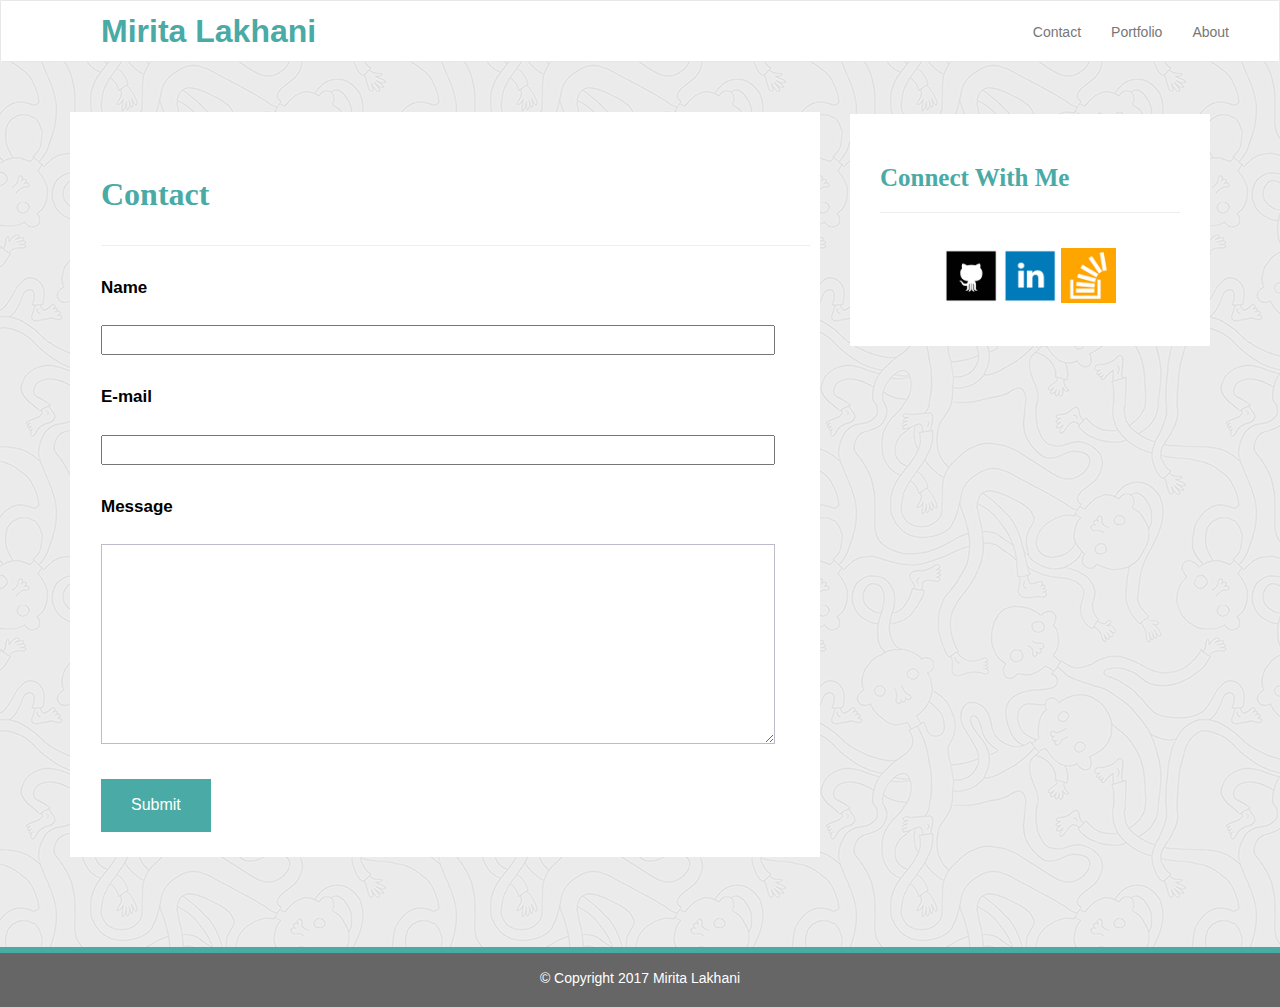
<file: contact.html>
<!DOCTYPE html>
<html lang="en-us">
  <head>

    <meta charset="UTF-8">
    <meta name="viewport" content="width=device-width, initial-scale=1.0">
    <meta http-equiv="X-UA-Compatible" content="ie=edge">

    <title>Mirita Portfolio</title>

    <!-- Boostrap Stylesheet -->
    <link rel="stylesheet" href="assets/css/bootstrap.min.css" media="screen">

    <!-- Our own CSS stylesheet -->
    <link rel="stylesheet" href="assets/css/styles.css" media="screen">

  </head>

  <body>

    <!-- Start of navbar -->
    <nav class="navbar navbar-default">
      <div class="container-fluid navbar-custom">

        <!-- Brand and toggle get grouped for better mobile display -->
        <div class="navbar-header">
          <button type="button" class="navbar-toggle collapsed" data-toggle="collapse" data-target="#bs-example-navbar-collapse-1" aria-expanded="false">
            <span class="sr-only">Toggle navigation</span>
            <span class="icon-bar"></span>
            <span class="icon-bar"></span>
            <span class="icon-bar"></span>
          </button>
          <a class="navbar-brand" href="#" id="logo">Mirita Lakhani</a>
        </div>

        <!-- Collect the nav links, forms, and other content for toggling -->
        <div class="collapse navbar-collapse" id="bs-example-navbar-collapse-1">
          <ul class="nav navbar-nav navbar-right navbar-right-custom">
            <li><a href="contact.html">Contact</a></li><span class="pipe"></span>
            <li><a href="portfolio.html">Portfolio</a></li><span class="pipe"></span>
            <li><a href="index.html">About</a></li>
          </ul>
        </div><!-- /.navbar-collapse -->
      </div><!-- /.container-fluid -->
    </nav>
    <!-- End of navbar -->

<!-- <iframe src="https://docs.google.com/forms/d/e/1FAIpQLSeO1xnjh4lS2nufl7zcqJTSzDehJanIeZg5g7jkD4FrOyFu0Q/viewform?embedded=true" width="760" height="500" frameborder="0" marginheight="0" marginwidth="0">Loading...</iframe> -->

    <!-- Start of content wrap -->
    <div class="wrap">
      <div class="container">
        <section class="row">
          <div class="col-md-8">
            <form class="contact-form">
              <h1 class="contact-form-header">Contact</h1>
              <hr class="contact-hr"/>
              <div class="form-group">
                <label class="label-name" for="name">Name</label>
                <input type="text" id="name_input" name="user_name" />
              </div>
              <div class="form-group">
                <label class="label-mail" for="mail">E-mail</label>
                <input type="email" id="mail_input" name="user_mail" />
              </div>
              <div class="form-group">
                <label class="label-msg" for="msg">Message</label><br />
                <textarea id="msg" name="user_message_input" cols=600></textarea>
              </div>
              <button class="submit-btn">Submit</button>
            </form>
          </div>
          <div class="col-md-4">

            <!-- Start of Connect With Me Area -->
            <section id="connect-with-me-area">
              <div class="connect-with-me-content">
                <h1 class="connect-with-me-header">Connect With Me</h1>
                <hr />
                <div id="images">
                  <a href="https://github.com/miritalakhani" target="-blank"><img src="assets/imgs/github.png" alt="" class="connect-with-me-photo">
                  <a href="https://www.linkedin.com/in/miritamistry" target="-blank"><img src="assets/imgs/linkedin.png" alt="" class="connect-with-me-photo">
                  <a href="https://talent.stackoverflow.com/users/login" target="-blank"><img src="assets/imgs/stackover2.png" alt="" class="connect-with-me-photo">
                </div>
              </div>
            </section>
            <!-- End of the Connect With Me Area -->
            
          </div>
        </section>
      </div>
    </div>
    <!-- End of content wrap -->

    <!-- Start of footer -->
    <footer class="footer">
      <div class="two-toned-footer-color"></div>
      <p class="text-muted text-muted-footer text-center">
        &copy; Copyright 2017 Mirita Lakhani
      </p>
    </footer>
    <!-- End of footer -->

    <!-- jQuery CDN -->
    <script type="text/javascript" src="https://code.jquery.com/jquery-2.1.4.min.js"></script>

    <!-- Bootstrap CDN -->
    <script src="https://maxcdn.bootstrapcdn.com/bootstrap/3.3.6/js/bootstrap.min.js"></script>

  </body>

</html>
</file>
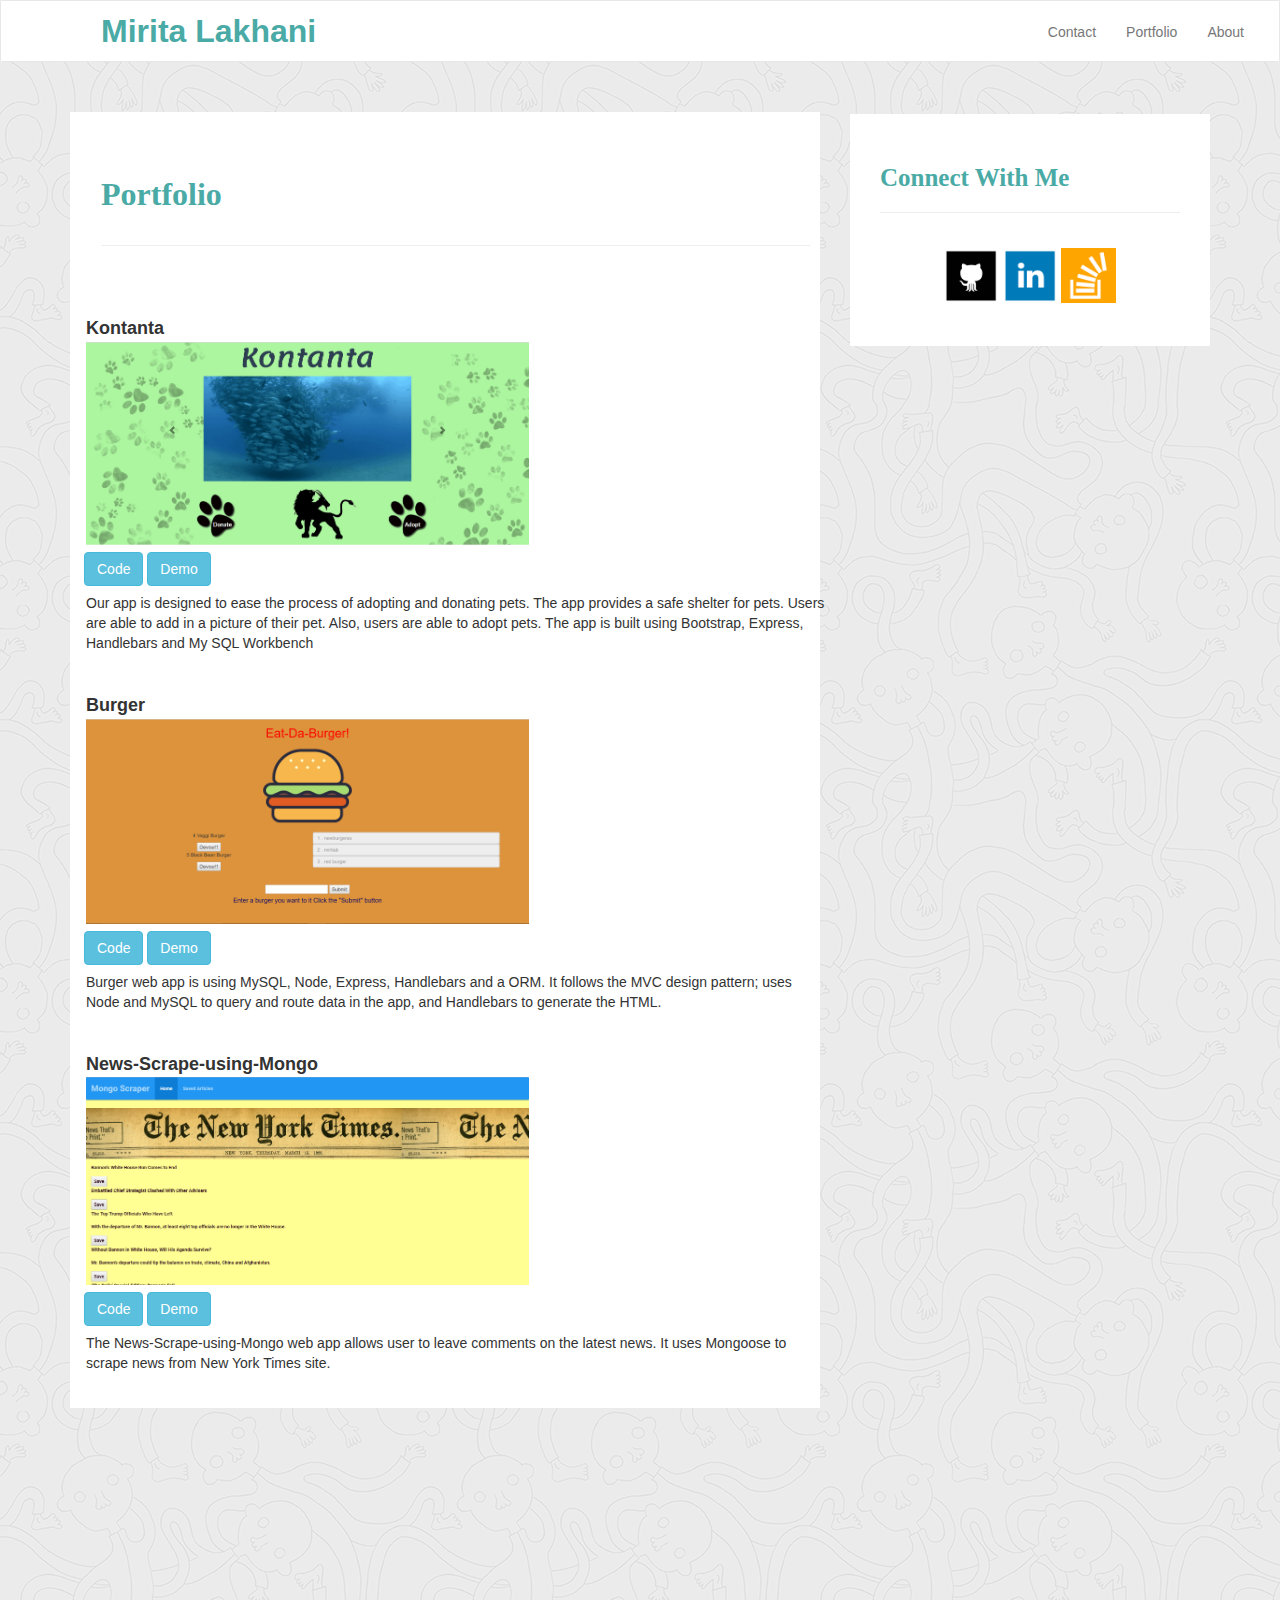
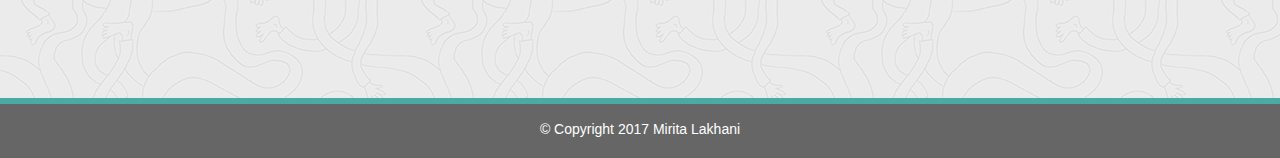
<file: portfolio.html>
<!DOCTYPE html>
<html lang="en-us">

  <head>

    <meta charset="UTF-8">
    <meta name="viewport" content="width=device-width, initial-scale=1.0">
    <meta http-equiv="X-UA-Compatible" content="ie=edge">

    <title>Mirita Portfolio</title>

    <!-- Boostrap Stylesheet -->
    <link rel="stylesheet" href="assets/css/bootstrap.min.css" media="screen">

    <!-- Our own CSS stylesheet -->
    <link rel="stylesheet" href="assets/css/styles.css" media="screen">

  </head>

  <body>
    <!-- Start of navbar -->
    <nav class="navbar navbar-default">
      <div class="container-fluid navbar-custom">

        <!-- Brand and toggle get grouped for better mobile display -->
        <div class="row">
          <div class="navbar-header">
            <button type="button" class="navbar-toggle collapsed" data-toggle="collapse" data-target="#bs-example-navbar-collapse-1" aria-expanded="false">
              <span class="sr-only">Toggle navigation</span>
              <span class="icon-bar"></span>
              <span class="icon-bar"></span>
              <span class="icon-bar"></span>
            </button>
            <div class="col-xs-12 phone-nav">
              <a class="navbar-brand" href="#" id="logo">Mirita Lakhani</a>
            </div>
          </div>

          <!-- Collect the nav links, forms, and other content for toggling -->
          <div class="collapse navbar-collapse" id="bs-example-navbar-collapse-1">
            <ul class="nav navbar-nav navbar-right navbar-right-custom">
              <li><a href="contact.html">Contact</a></li>
              <li><a href="portfolio.html">Portfolio</a></li>
              <li><a href="index.html">About</a></li>
            </ul>
          </div><!-- /.navbar-collapse -->
        </div>
      </div><!-- /.container-fluid -->
    </nav>
    <!-- End of navbar -->

    <!-- Start of content wrap -->
    <div class="wrap">
      <div class="container">
        <section class="row">
          <div class="col-md-8">
            <section id="portfolio-area">
              <h1 class="port-header">Portfolio</h1>
              <hr class="port-hr"/>

              <div class="row">
                <div class=" col  s12 l5 m5 offset-l1 offset-m1">
                <div class="aboutProject">
                  <div class="project-title"><strong>Kontanta</strong></div>
                  <img src="assets/imgs/kontanta.png" class="responsive-img" width="60%" />
      

                      <div class="row">
                        <ul class="btn col s2 m2 l2 offset-l3 offset-m3 offset-s3 brown">
                        <a class="btn btn-info" href="https://github.com/brm5050/Kontanta" target="_blank">Code</a>
                        <a class="btn btn-info" href="https://fast-ridge-90242.herokuapp.com/" target="_blank">Demo</a>
                        </ul>
                      </div>

                       <p>Our app is designed to ease the process of adopting and donating pets. The app provides a safe shelter for pets. Users are able to add in a picture of their pet. Also, users are able to adopt pets. The app is built using Bootstrap, Express, Handlebars and My SQL Workbench
                       </p>

                  </div>
                </div>

              </div>

              <div class="row">
                <div class=" col  s12 l5 m5 offset-l1 offset-m1">
                <div class="aboutProject">
                  <div class="project-title"><strong>Burger</strong></div>
                  <img src="assets/imgs/burger.png" class="responsive-img" width="60%"/>
      

                      <div class="row">
                        <ul class="btn col s2 m2 l2 offset-l3 offset-m3 offset-s3 brown">
                        <a class="btn btn-info" href="https://github.com/miritalakhani/Burger_Sequelize" target="_blank">Code</a>
                        <a class="btn btn-info" href="https://powerful-castle-26637.herokuapp.com/burger" target="_blank">Demo</a>
                        </ul>
                      </div>


                       <p>Burger web app is using MySQL, Node, Express, Handlebars and a ORM. It follows the MVC design pattern; uses Node and MySQL to query and route data in the app, and Handlebars to generate the HTML.
                       </p>
                  </div>
                </div>

              </div>



              <div class="row">
                <div class=" col  s12 l5 m5 offset-l1 offset-m1">
                <div class="aboutProject">
                  <div class="project-title"><strong>News-Scrape-using-Mongo</strong></div>
                  <img src="assets/imgs/scrap.png" class="responsive-img" width="60%" />
      

                      <div class="row">
                        <ul class="btn col s2 m2 l2 offset-l3 offset-m3 offset-s3 brown">
                        <a class="btn btn-info" href="https://github.com/miritalakhani/NYTScraper" target="_blank">Code</a>
                        <a class="btn btn-info" href="https://morning-dawn-13772.herokuapp.com/" target="_blank">Demo</a>
                        </ul>
                      </div>


                       <p>The News-Scrape-using-Mongo web app allows user to leave comments on the latest news. It uses Mongoose to scrape news from New York Times site.
                       </p>
                  </div>
                </div>

              </div>



            

            </section>
          </div>
          <div class="col-md-4">

            <!-- Start of Connect With Me Area -->
            <section id="connect-with-me-area">
              <div class="connect-with-me-content">
                <h1 class="connect-with-me-header">Connect With Me</h1>
                <hr />
                <div id="images">
                  <a href="https://github.com/miritalakhani" target="-blank"><img src="assets/imgs/github.png" alt="" class="connect-with-me-photo">
                  <a href="https://www.linkedin.com/in/miritamistry" target="-blank"><img src="assets/imgs/linkedin.png" alt="" class="connect-with-me-photo">
                  <a href="https://talent.stackoverflow.com/users/login" target="-blank"><img src="assets/imgs/stackover2.png" alt="" class="connect-with-me-photo">
                </div>
              </div>
            </section>
            <!-- End of the Connect With Me Area -->
            
          </div>
        </section>
      </div>
    </div>
    <!-- End of content wrap -->

    <!-- Start of footer -->
    <footer class="footer">
      <div class="two-toned-footer-color"></div>
      <p class="text-muted text-muted-footer text-center">
        &copy; Copyright 2017 Mirita Lakhani
      </p>
    </footer>
    <!-- End of footer -->

    <!-- jQuery CDN -->
    <script type="text/javascript" src="https://code.jquery.com/jquery-2.1.4.min.js"></script>

    <!-- Bootstrap CDN -->
    <script src="https://maxcdn.bootstrapcdn.com/bootstrap/3.3.6/js/bootstrap.min.js"></script>

  </body>

</html>
</file>
<file: assets/css/styles.css>
body {
  /* Positioning */
  margin-bottom: 150px;

  /* Typography */
  font-family: Arial, "Helvetica Neue", Helvetica, sans-serif;

  /* Visual */
  background-image: url("../imgs/ignasi_pattern_s.png");
}

html {
  /* Positioning */
  position: relative;

  /* Box-model */
  min-height: 100%;
}

/* ---------NAV START---------- */

.navbar-custom {
  background-color: #fff;
}

#logo {
  /* Box-model */
  height: 60px;
  padding-top: 20px;
  padding-bottom: 5px;

  /* Positioning */
  margin-left: 70px;
  /*font-family: Georgia, Times, "Times New Roman", serif;*/
  font-family: Arial, "Helvetica Neue", Helvetica, sans-serif;

  /* Typography */
  font-size: 32px;
  font-weight: bold;
  color: #4aaaa5;

  /* Visual 
  background: #4aaaa5;*/
}

.navbar-right-custom {
  /* Box-model */
  padding-top: 6px;
  padding-right: 20px;

  /* Typography */
  font-family: Arial;
  font-weight: lighter;
}

.navbar-nav > li > a:hover {
  color: #4aaaa5;
}

/* --------NAV END---------- */

.about-me-header {
  /* Positioning */
  margin-bottom: 33px;
  font-family: Georgia, Times, "Times New Roman", serif;

  /* Typography */
  font-size: 32px;
  font-weight: bold;
  color: #4aaaa5;
}

.about-me-content {
  /* Box-model */
  width: 100%;
  padding: 30px;

  /* Positioning */
  margin-top: 32px;

  /* Visual */
  background-color: #fff;
}

.about-me-content > p {
  /* Box-model */
  padding-top: 20px;

  /* Typography */
  font-size: 16px;
  line-height: 30px;
  color: #000;
}

#nate-image {
  /* Positioning */
  float: left;

  /* Box-model */
  width: 200px;
  height: 200px;
  margin-top: 20px;
  margin-right: 20px;
}

/* ----------------- */

/* CONNECT W/ ME CSS */

/* ----------------- */

#connect-with-me-area {
  width: 100%;

  /* Box-model */
  padding: 30px 30px 43px;

  /* Positioning */
  margin-top: 32px;

  /* Visual */
  background-color: #fff;
}

.connect-with-me-header {
  /* Positioning */
  margin-bottom: 15px;
  font-family: Georgia, Times, "Times New Roman", serif;

  /* Typography */
  font-size: 25px;
  font-weight: bold;
  color: #4aaaa5;
}

.connect-with-me-photo {
  width: 55px;

  /* Box-model */
  height: 55px;
}

#images {
  /* Box-model */
  padding-top: 15px;

  /* Typography */
  text-align: center;
}

/* -------END-------- */

.footer {
  /* Positioning */
  position: absolute;
  bottom: 0;

  /* Box-model */
  width: 100%;
  height: 60px;
  margin-top: 30px;

  /* Visual */
  background-color: #666;
}

.text-muted-footer {
  /* Positioning */
  margin-top: 15px;

  /* Typography */
  color: #fff;
}

.two-toned-footer-color {
  /* Box-model */
  height: 6px;
  padding-top: 3px;

  /* Visual */
  background-color: #4aaaa5;
}

/* ----------------- */

/* CONTACT FORM CSS  */

/* ----------------- */

.contact-form {
  width: 100%;

  /* Box-model */
  padding: 45px 10px 25px 31px;

  /* Positioning */
  margin-top: 30px;

  /* Visual */
  background-color: #fff;
}

.contact-form-header,
.port-header {
  /* Positioning */
  margin-bottom: 33px;
  font-family: Georgia, Times, "Times New Roman", serif;

  /* Typography */
  font-size: 32px;
  font-weight: bold;
  color: #4aaaa5;
}

#name_input,
#mail_input,
#msg {
  width: 95%;

  /* Box-model */
  height: 30px;

  /* Positioning */
  margin-top: 20px;
  margin-bottom: 15px;
}

#msg {
  /* Box-model */
  height: 200px;

  /* Visual */
  border-color: #bbc;
}

.label-name,
.label-msg,
.label-mail {
  /* Typography */
  font-size: 17px;
  color: #000;
}

.contact-hr {
  margin-bottom: 30px;
}

.submit-btn {
  /* Box-model */
  padding: 15px 30px;
  font-size: 16px;
  font-weight: lighter;

  /* Typography */
  color: #fff;

  /* Visual */
  background-color: #4aaaa5;
  border: 0;
}

/* --------END-------- */

/* ----------------- */

/* PORTFOLIO PAGE CSS */

/* ------------------ */

#portfolio-area {
  /* Box-model */
 
  padding: 45px 10px 25px 31px;

  /* Positioning */
  margin-top: 30px;
  margin-bottom: 200px;

  /* Visual */
  background-color: #fff;
}

.port-hr {
  margin-bottom: 40px;
}

.port-imgs {
  /* Box-model */
  width: 233px;
  height: 166px;
  margin-right: 15px;

  /* Positioning */
  margin-bottom: 15px;
}

/* --------END--------- */

/* ----------------- */

/* MEDIA  QUERY  CSS */

/* ----------------- */

@media only screen and (max-width: 767px) {
  .navbar-header {
    background-color: #4aaaa5;
  }

  #logo {
    width: 100%;

    /* Box-model */
    height: 60px;
    padding-top: 20px;
    padding-bottom: 5px;

    /* Positioning */
    margin-left: 0;
    font-family: Georgia, Times, "Times New Roman", serif;

    /* Typography */
    font-size: 24px;
    font-weight: bold;
    color: #fff;
    text-align: center;

    /* Visual */
    background: #4aaaa5;
  }
}


.white-text{
  float:left;
  width:25%;
  padding-top: 0px;
  margin-top:0px;
  border-top:0px;
}

.project-title{
font-size: 18px;
padding-top:30px;
}

.responsive-img{
  margin-left: auto;
  margin-right: auto;
}

.collection-item{
  font-size: 15px;
}
</file>
